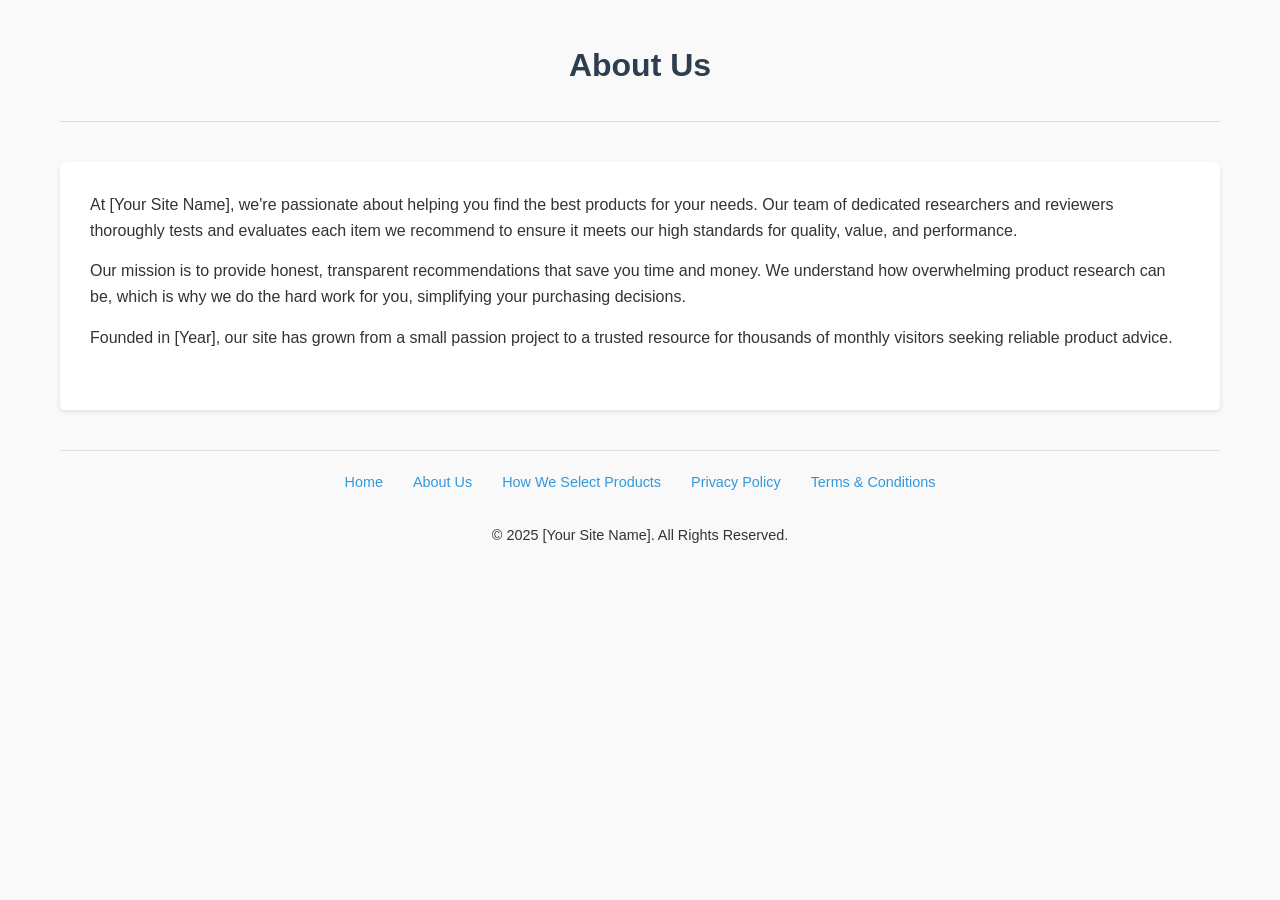
<file: about.html>
<!DOCTYPE html>
<html lang="en">
<head>
    <meta charset="UTF-8">
    <meta name="viewport" content="width=device-width, initial-scale=1.0">
    <title>About Us</title>
    <link rel="stylesheet" href="styles.css">
</head>
<body>
    <header>
        <h1>About Us</h1>
    </header>
    
    <main>
        <section>
            <p>At [Your Site Name], we're passionate about helping you find the best products for your needs. Our team of dedicated researchers and reviewers thoroughly tests and evaluates each item we recommend to ensure it meets our high standards for quality, value, and performance.</p>
            
            <p>Our mission is to provide honest, transparent recommendations that save you time and money. We understand how overwhelming product research can be, which is why we do the hard work for you, simplifying your purchasing decisions.</p>
            
            <p>Founded in [Year], our site has grown from a small passion project to a trusted resource for thousands of monthly visitors seeking reliable product advice.</p>
        </section>
    </main>
    
    <footer>
        <nav>
            <ul>
                <li><a href="index.html">Home</a></li>
                <li><a href="about.html">About Us</a></li>
                <li><a href="selection-process.html">How We Select Products</a></li>
                <li><a href="privacy.html">Privacy Policy</a></li>
                <li><a href="terms.html">Terms & Conditions</a></li>
            </ul>
        </nav>
        <p>&copy; 2025 [Your Site Name]. All Rights Reserved.</p>
    </footer>
</body>
</html>
</file>
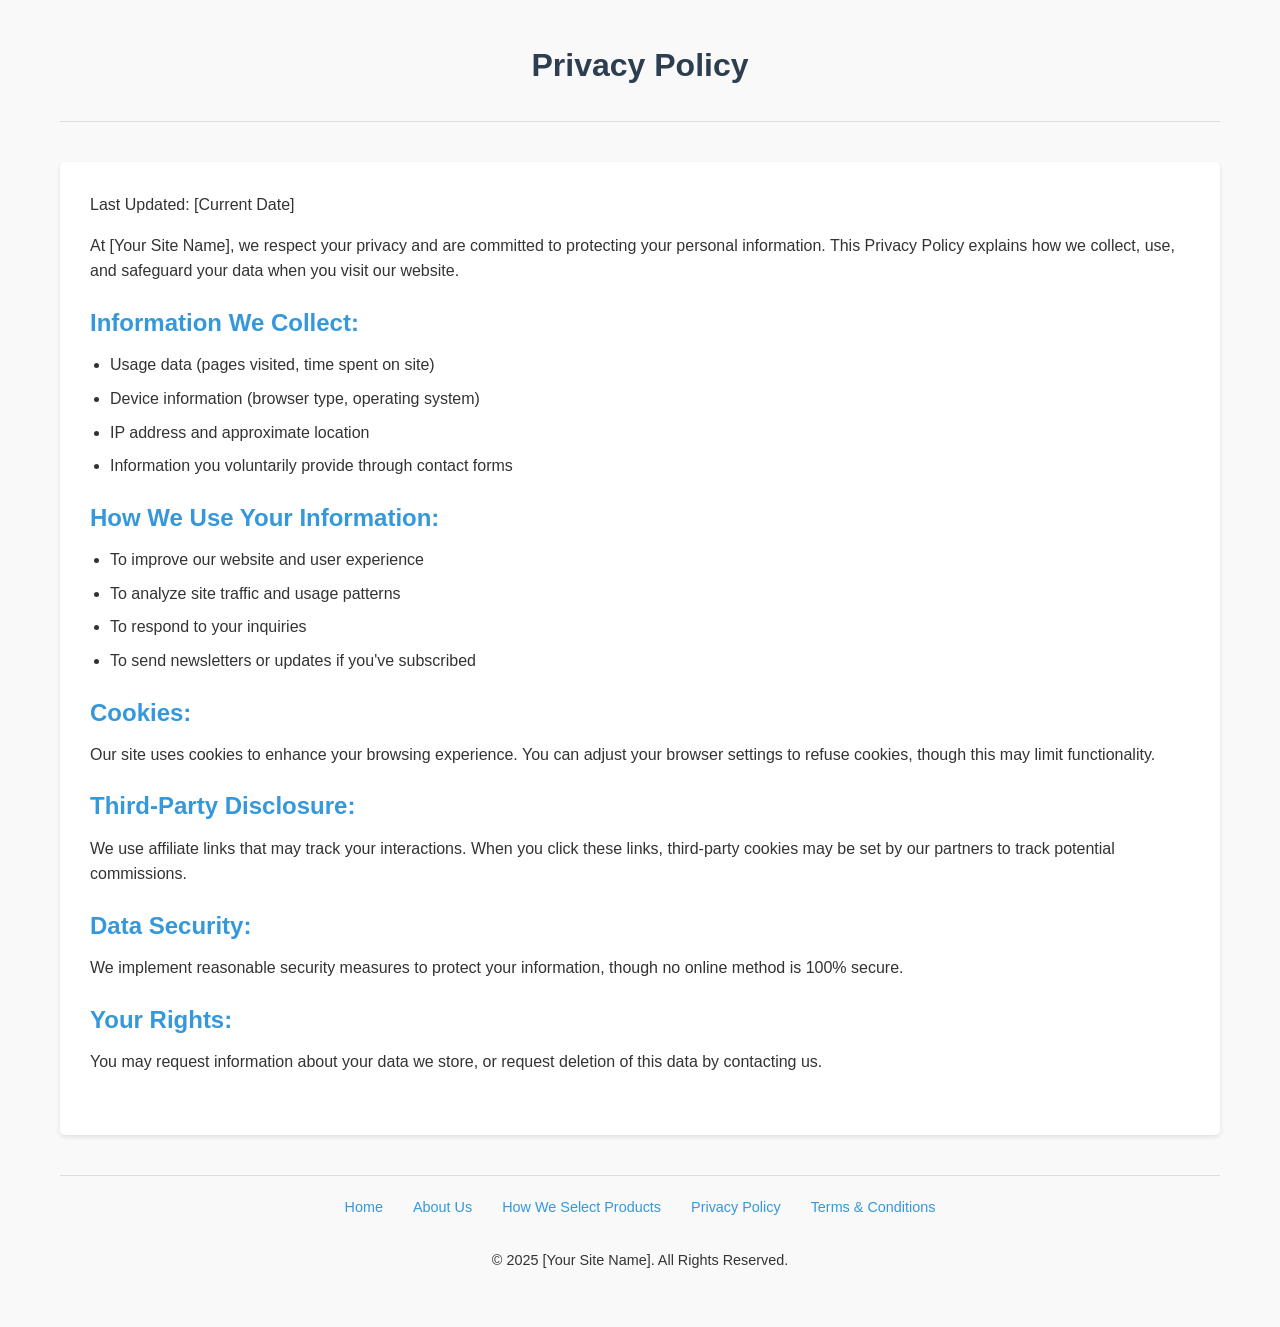
<file: privacy.html>
<!DOCTYPE html>
<html lang="en">
<head>
    <meta charset="UTF-8">
    <meta name="viewport" content="width=device-width, initial-scale=1.0">
    <title>Privacy Policy</title>
    <link rel="stylesheet" href="styles.css">
</head>
<body>
    <header>
        <h1>Privacy Policy</h1>
    </header>
    
    <main>
        <section>
            <p>Last Updated: [Current Date]</p>
            
            <p>At [Your Site Name], we respect your privacy and are committed to protecting your personal information. This Privacy Policy explains how we collect, use, and safeguard your data when you visit our website.</p>
            
            <h2>Information We Collect:</h2>
            <ul>
                <li>Usage data (pages visited, time spent on site)</li>
                <li>Device information (browser type, operating system)</li>
                <li>IP address and approximate location</li>
                <li>Information you voluntarily provide through contact forms</li>
            </ul>
            
            <h2>How We Use Your Information:</h2>
            <ul>
                <li>To improve our website and user experience</li>
                <li>To analyze site traffic and usage patterns</li>
                <li>To respond to your inquiries</li>
                <li>To send newsletters or updates if you've subscribed</li>
            </ul>
            
            <h2>Cookies:</h2>
            <p>Our site uses cookies to enhance your browsing experience. You can adjust your browser settings to refuse cookies, though this may limit functionality.</p>
            
            <h2>Third-Party Disclosure:</h2>
            <p>We use affiliate links that may track your interactions. When you click these links, third-party cookies may be set by our partners to track potential commissions.</p>
            
            <h2>Data Security:</h2>
            <p>We implement reasonable security measures to protect your information, though no online method is 100% secure.</p>
            
            <h2>Your Rights:</h2>
            <p>You may request information about your data we store, or request deletion of this data by contacting us.</p>
        </section>
    </main>
    
    <footer>
        <nav>
            <ul>
                <li><a href="index.html">Home</a></li>
                <li><a href="about.html">About Us</a></li>
                <li><a href="selection-process.html">How We Select Products</a></li>
                <li><a href="privacy.html">Privacy Policy</a></li>
                <li><a href="terms.html">Terms & Conditions</a></li>
            </ul>
        </nav>
        <p>&copy; 2025 [Your Site Name]. All Rights Reserved.</p>
    </footer>
</body>
</html>
</file>
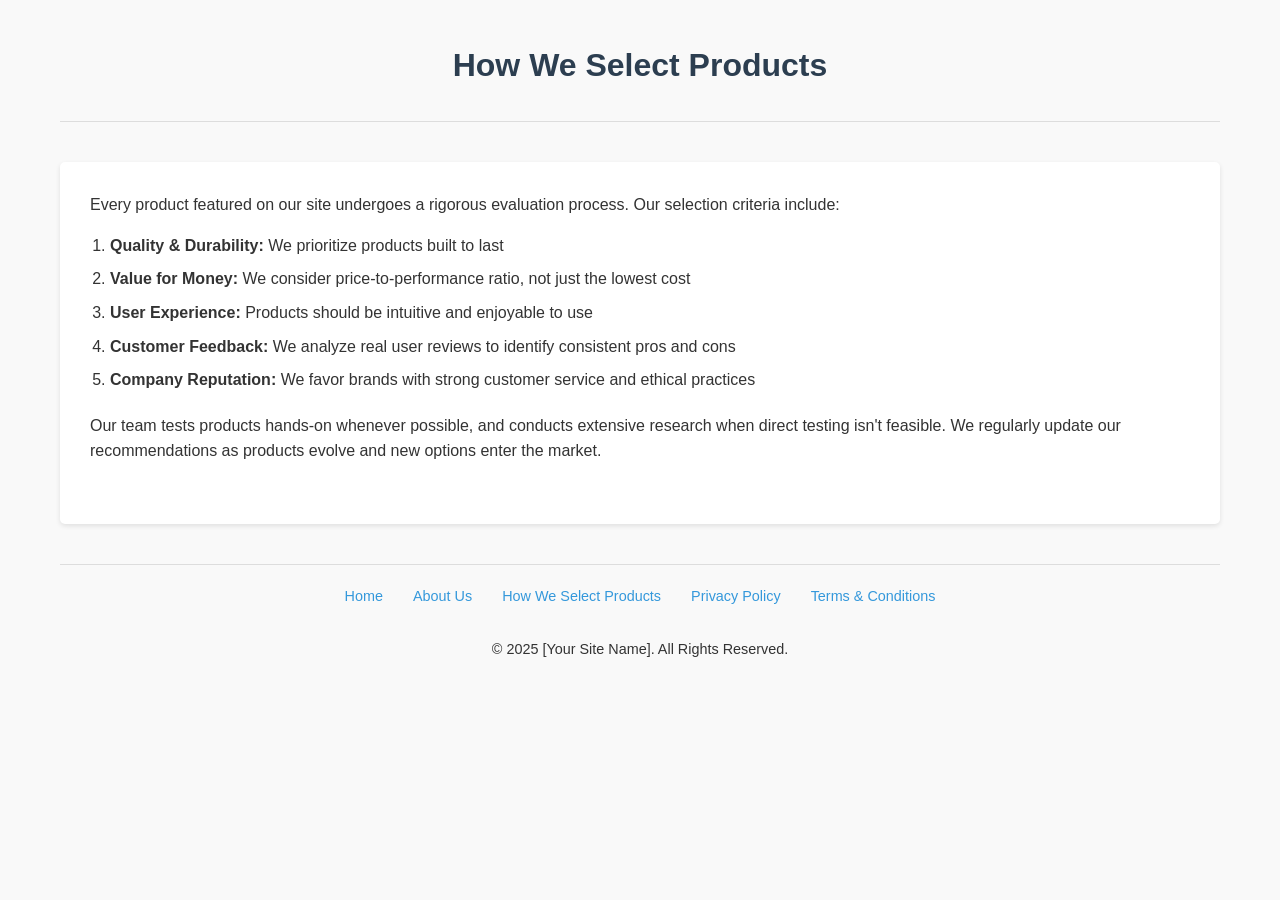
<file: selection-process.html>
<!DOCTYPE html>
<html lang="en">
<head>
    <meta charset="UTF-8">
    <meta name="viewport" content="width=device-width, initial-scale=1.0">
    <title>How We Select Products</title>
    <link rel="stylesheet" href="styles.css">
</head>
<body>
    <header>
        <h1>How We Select Products</h1>
    </header>
    
    <main>
        <section>
            <p>Every product featured on our site undergoes a rigorous evaluation process. Our selection criteria include:</p>
            
            <ol>
                <li><strong>Quality & Durability:</strong> We prioritize products built to last</li>
                <li><strong>Value for Money:</strong> We consider price-to-performance ratio, not just the lowest cost</li>
                <li><strong>User Experience:</strong> Products should be intuitive and enjoyable to use</li>
                <li><strong>Customer Feedback:</strong> We analyze real user reviews to identify consistent pros and cons</li>
                <li><strong>Company Reputation:</strong> We favor brands with strong customer service and ethical practices</li>
            </ol>
            
            <p>Our team tests products hands-on whenever possible, and conducts extensive research when direct testing isn't feasible. We regularly update our recommendations as products evolve and new options enter the market.</p>
        </section>
    </main>
    
    <footer>
        <nav>
            <ul>
                <li><a href="index.html">Home</a></li>
                <li><a href="about.html">About Us</a></li>
                <li><a href="selection-process.html">How We Select Products</a></li>
                <li><a href="privacy.html">Privacy Policy</a></li>
                <li><a href="terms.html">Terms & Conditions</a></li>
            </ul>
        </nav>
        <p>&copy; 2025 [Your Site Name]. All Rights Reserved.</p>
    </footer>
</body>
</html>
</file>
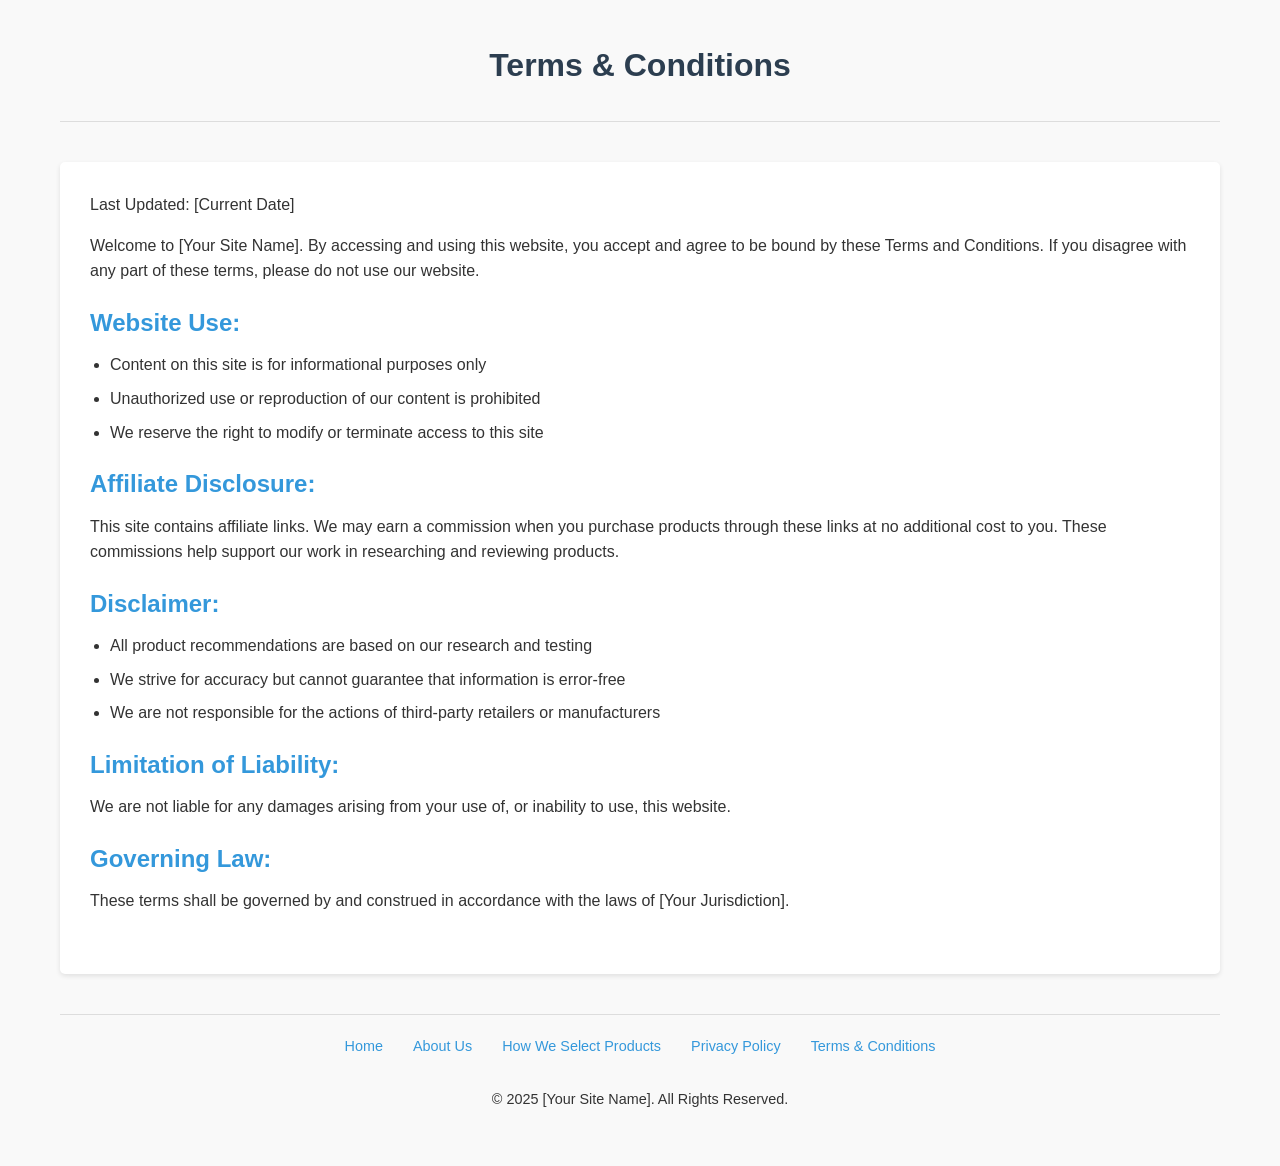
<file: terms.html>
<!DOCTYPE html>
<html lang="en">
<head>
    <meta charset="UTF-8">
    <meta name="viewport" content="width=device-width, initial-scale=1.0">
    <title>Terms & Conditions</title>
    <link rel="stylesheet" href="styles.css">
</head>
<body>
    <header>
        <h1>Terms & Conditions</h1>
    </header>
    
    <main>
        <section>
            <p>Last Updated: [Current Date]</p>
            
            <p>Welcome to [Your Site Name]. By accessing and using this website, you accept and agree to be bound by these Terms and Conditions. If you disagree with any part of these terms, please do not use our website.</p>
            
            <h2>Website Use:</h2>
            <ul>
                <li>Content on this site is for informational purposes only</li>
                <li>Unauthorized use or reproduction of our content is prohibited</li>
                <li>We reserve the right to modify or terminate access to this site</li>
            </ul>
            
            <h2>Affiliate Disclosure:</h2>
            <p>This site contains affiliate links. We may earn a commission when you purchase products through these links at no additional cost to you. These commissions help support our work in researching and reviewing products.</p>
            
            <h2>Disclaimer:</h2>
            <ul>
                <li>All product recommendations are based on our research and testing</li>
                <li>We strive for accuracy but cannot guarantee that information is error-free</li>
                <li>We are not responsible for the actions of third-party retailers or manufacturers</li>
            </ul>
            
            <h2>Limitation of Liability:</h2>
            <p>We are not liable for any damages arising from your use of, or inability to use, this website.</p>
            
            <h2>Governing Law:</h2>
            <p>These terms shall be governed by and construed in accordance with the laws of [Your Jurisdiction].</p>
        </section>
    </main>
    
    <footer>
        <nav>
            <ul>
                <li><a href="index.html">Home</a></li>
                <li><a href="about.html">About Us</a></li>
                <li><a href="selection-process.html">How We Select Products</a></li>
                <li><a href="privacy.html">Privacy Policy</a></li>
                <li><a href="terms.html">Terms & Conditions</a></li>
            </ul>
        </nav>
        <p>&copy; 2025 [Your Site Name]. All Rights Reserved.</p>
    </footer>
</body>
</html>
</file>
<file: styles.css>
/* General Styles */
* {
    margin: 0;
    padding: 0;
    box-sizing: border-box;
}

body {
    font-family: 'Arial', sans-serif;
    line-height: 1.6;
    color: #333;
    max-width: 1200px;
    margin: 0 auto;
    padding: 20px;
    background-color: #f9f9f9;
}

/* Header Styles */
header {
    text-align: center;
    margin-bottom: 40px;
    padding: 20px 0;
    border-bottom: 1px solid #ddd;
}

h1 {
    color: #2c3e50;
    margin-bottom: 10px;
}

h2 {
    color: #3498db;
    margin: 20px 0 10px 0;
}

/* Main Content Styles */
main {
    background-color: #fff;
    padding: 30px;
    border-radius: 5px;
    box-shadow: 0 2px 5px rgba(0, 0, 0, 0.1);
    margin-bottom: 40px;
}

section {
    margin-bottom: 30px;
}

p {
    margin-bottom: 15px;
}

ul, ol {
    margin-bottom: 20px;
    margin-left: 20px;
}

li {
    margin-bottom: 8px;
}

a {
    color: #3498db;
    text-decoration: none;
}

a:hover {
    text-decoration: underline;
}

/* Footer Styles */
footer {
    text-align: center;
    padding: 20px 0;
    border-top: 1px solid #ddd;
    font-size: 0.9em;
}

footer nav {
    margin-bottom: 20px;
}

footer ul {
    display: flex;
    flex-wrap: wrap;
    justify-content: center;
    list-style: none;
    margin: 0;
}

footer li {
    margin: 0 15px 10px 15px;
}

/* Responsive Design */
@media (max-width: 768px) {
    body {
        padding: 15px;
    }
    
    main {
        padding: 20px;
    }
    
    footer ul {
        flex-direction: column;
    }
    
    footer li {
        margin: 5px 0;
    }
}

/* Product Grid Styles */
.product-grid {
    display: grid;
    grid-template-columns: repeat(auto-fill, minmax(300px, 1fr));
    gap: 30px;
    margin: 40px 0;
}

.product-card {
    border: 1px solid #ddd;
    border-radius: 5px;
    padding: 20px;
    background-color: white;
    box-shadow: 0 2px 5px rgba(0, 0, 0, 0.1);
    transition: transform 0.3s ease, box-shadow 0.3s ease;
}

.product-card:hover {
    transform: translateY(-5px);
    box-shadow: 0 5px 15px rgba(0, 0, 0, 0.1);
}

.product-card img {
    width: 100%;
    height: 200px;
    object-fit: cover;
    border-radius: 3px;
    margin-bottom: 15px;
}

.product-card h3 {
    margin-bottom: 10px;
    color: #2c3e50;
}

.rating, .price {
    margin-bottom: 10px;
    font-weight: bold;
}

.price {
    color: #e74c3c;
}

.buy-button {
    display: inline-block;
    background-color: #3498db;
    color: white;
    padding: 10px 20px;
    border-radius: 5px;
    text-decoration: none;
    margin-top: 15px;
    transition: background-color 0.3s ease;
}

.buy-button:hover {
    background-color: #2980b9;
}
</file>
